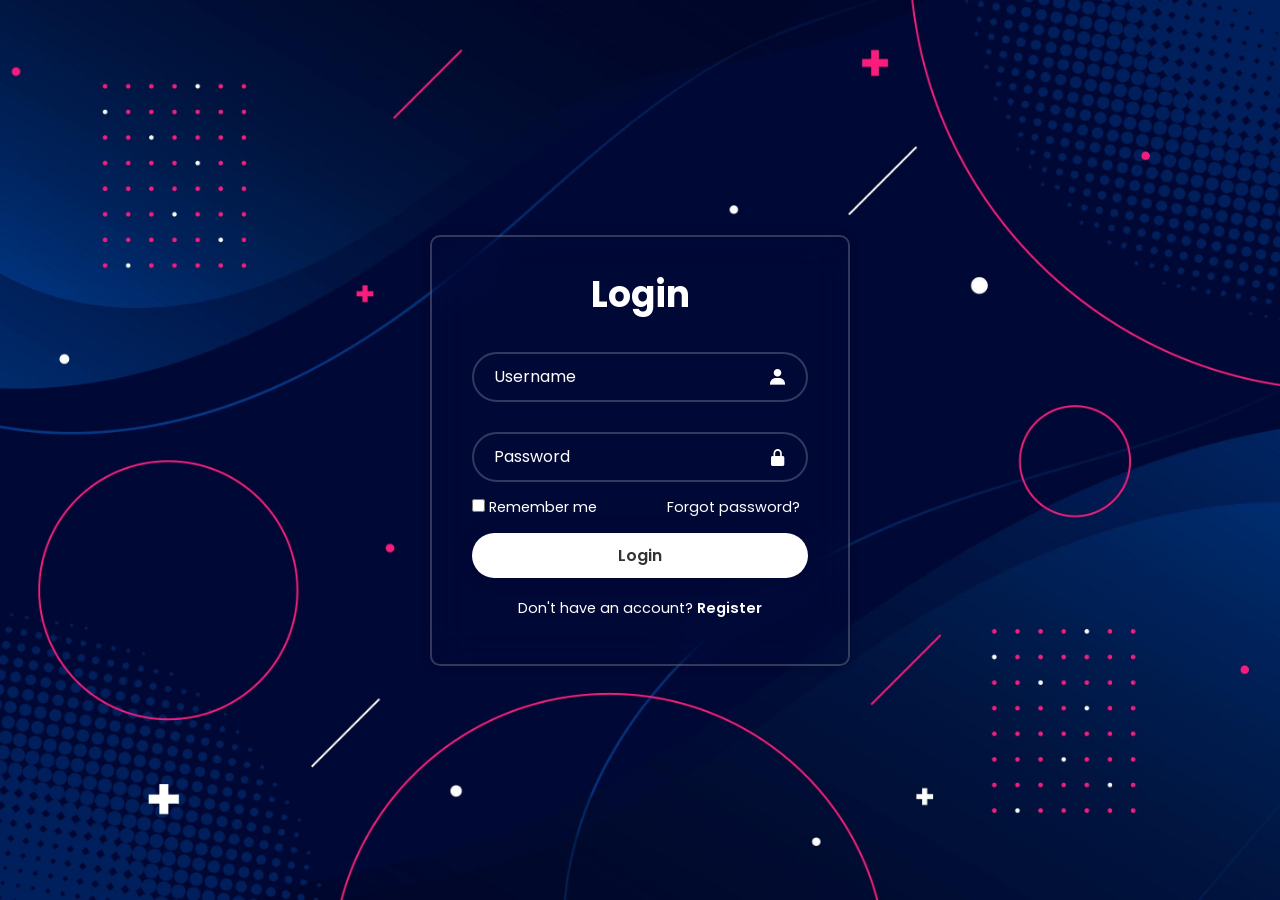
<file: index.html>
<!DOCTYPE html>
<html lang="en">
  <head>
    <meta charset="UTF-8" />
    <meta name="viewport" content="width=device-width, initial-scale=1.0" />
    <link rel="stylesheet" href="loginstyle.css" />
    <link
      href="https://unpkg.com/boxicons@2.1.4/css/boxicons.min.css"
      rel="stylesheet"
    />
    <title>Login Page</title>
  </head>
  <body>
    <div class="wrapper">
      <form action="">
        <h1>Login</h1>
        <div class="input-box">
          <input type="text" placeholder="Username" required />
          <i class="bx bxs-user"></i>
        </div>
        <div class="input-box">
          <input type="password" placeholder="Password" required />
          <i class="bx bxs-lock-alt"></i>
        </div>
        <div class="remember-forgot">
          <label><input type="checkbox" /> Remember me</label>
          <a href="#">Forgot password?</a>
        </div>
        <button type="submit" class="btn">Login</button>
        <div class="register-link">
          <p>Don't have an account? <a href="#">Register</a></p>
        </div>
      </form>
    </div>
  </body>
</html>
</file>
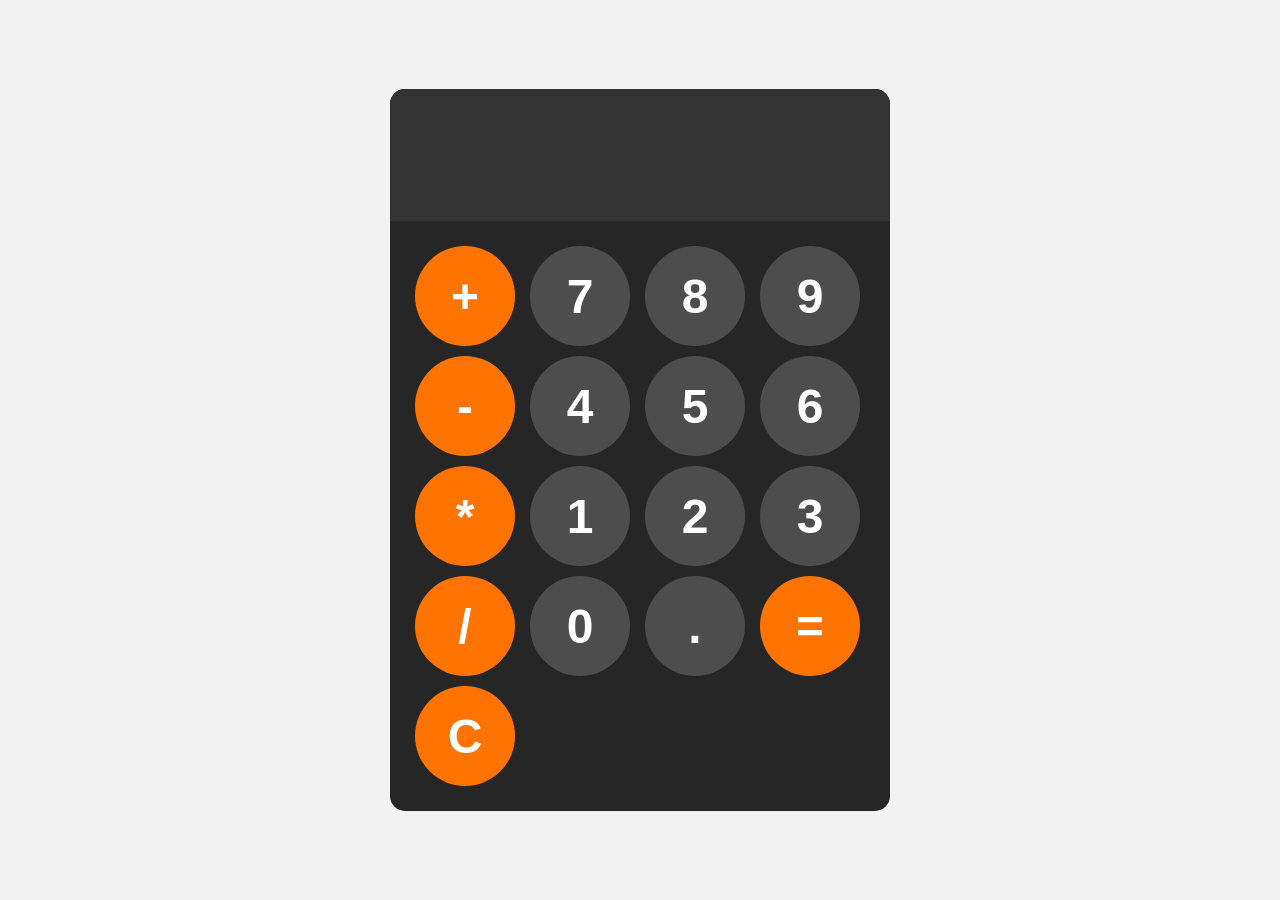
<file: Calculator/index.html>
<!DOCTYPE html>
<html lang="en">
  <head>
    <meta charset="UTF-8" />
    <meta name="viewport" content="width=device-width, initial-scale=1.0" />
    <title>Document</title>
    <link rel="stylesheet" href="style.css" />
  </head>
  <body>
    <div id="calculator">
      <input id="display" readonly />
      <div id="keys">
        <button onclick="appendToDisplay('+')" class="operator-btn">+</button>
        <button onclick="appendToDisplay('7')">7</button>
        <button onclick="appendToDisplay('8')">8</button>
        <button onclick="appendToDisplay('9')">9</button>
        <button onclick="appendToDisplay('-')" class="operator-btn">-</button>
        <button onclick="appendToDisplay('4')">4</button>
        <button onclick="appendToDisplay('5')">5</button>
        <button onclick="appendToDisplay('6')">6</button>
        <button onclick="appendToDisplay('*')" class="operator-btn">*</button>
        <button onclick="appendToDisplay('1')">1</button>
        <button onclick="appendToDisplay('2')">2</button>
        <button onclick="appendToDisplay('3')">3</button>
        <button onclick="appendToDisplay('/')" class="operator-btn">/</button>
        <button onclick="appendToDisplay('0')">0</button>
        <button onclick="appendToDisplay('.')">.</button>
        <button onclick="calculate('=')" class="operator-btn">=</button>
        <button onclick="clearDisplay('C')" class="operator-btn">C</button>
      </div>
    </div>
    <script src="index.js"></script>
  </body>
</html>
</file>
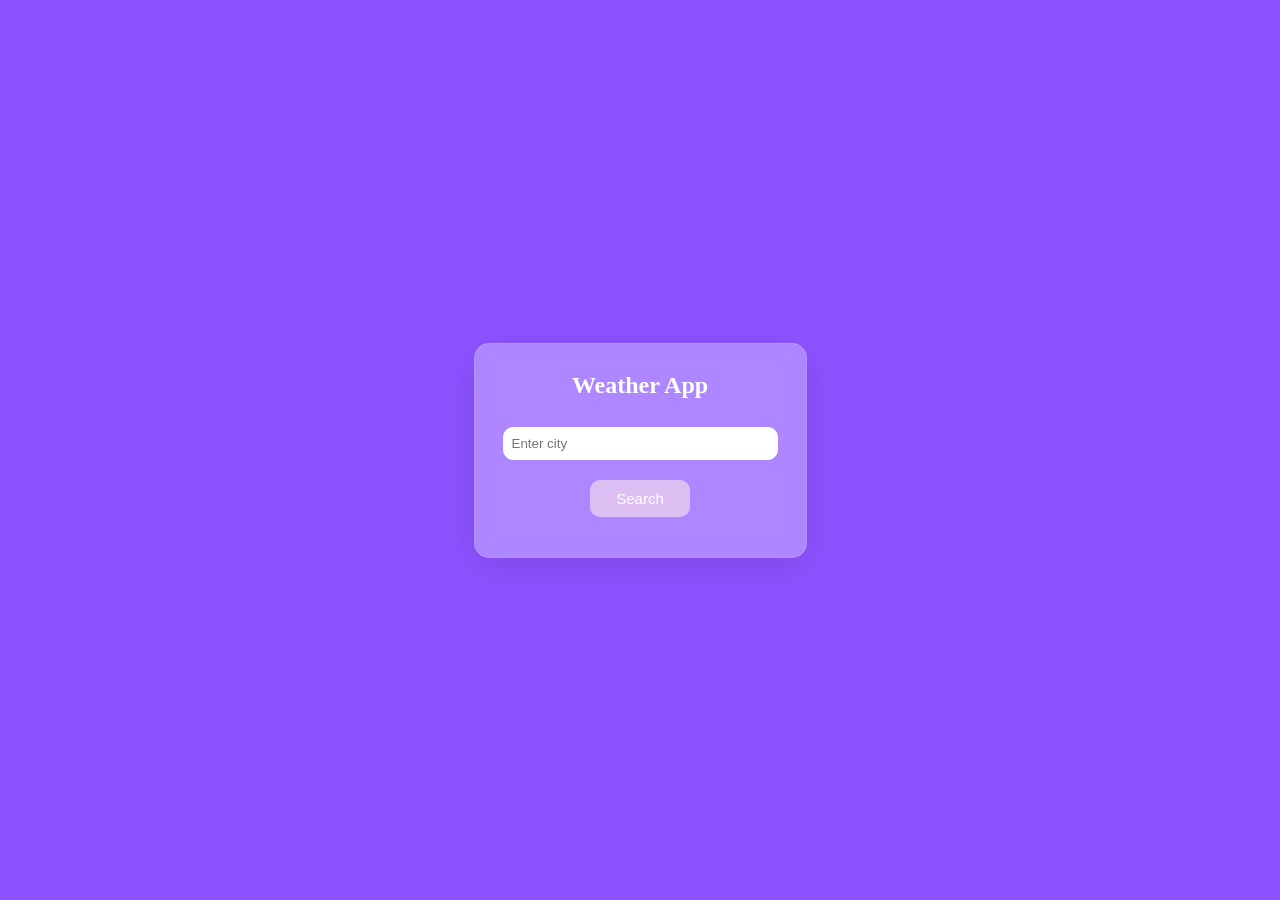
<file: Weather-App/index.html>
<!DOCTYPE html>
<html lang="en">
  <head>
    <meta charset="UTF-8" />
    <meta name="viewport" content="width=device-width, initial-scale=1.0" />
    <title>Weather-App</title>
    <link rel="stylesheet" href="style.css" />
  </head>
  <body>
    <div id="Weather-App">
      <h2>Weather App</h2>
      <input type="text" id="city" placeholder="Enter city" />
      <button onclick="getWeather()">Search</button>

      <img id="weather-icon" alt="Weather Icon" />
      <div id="temp-div"></div>
      <div id="weather-info"></div>
      <div id="hourly-forecast"></div>
    </div>
    <script src="script.js"></script>
  </body>
</html>
</file>
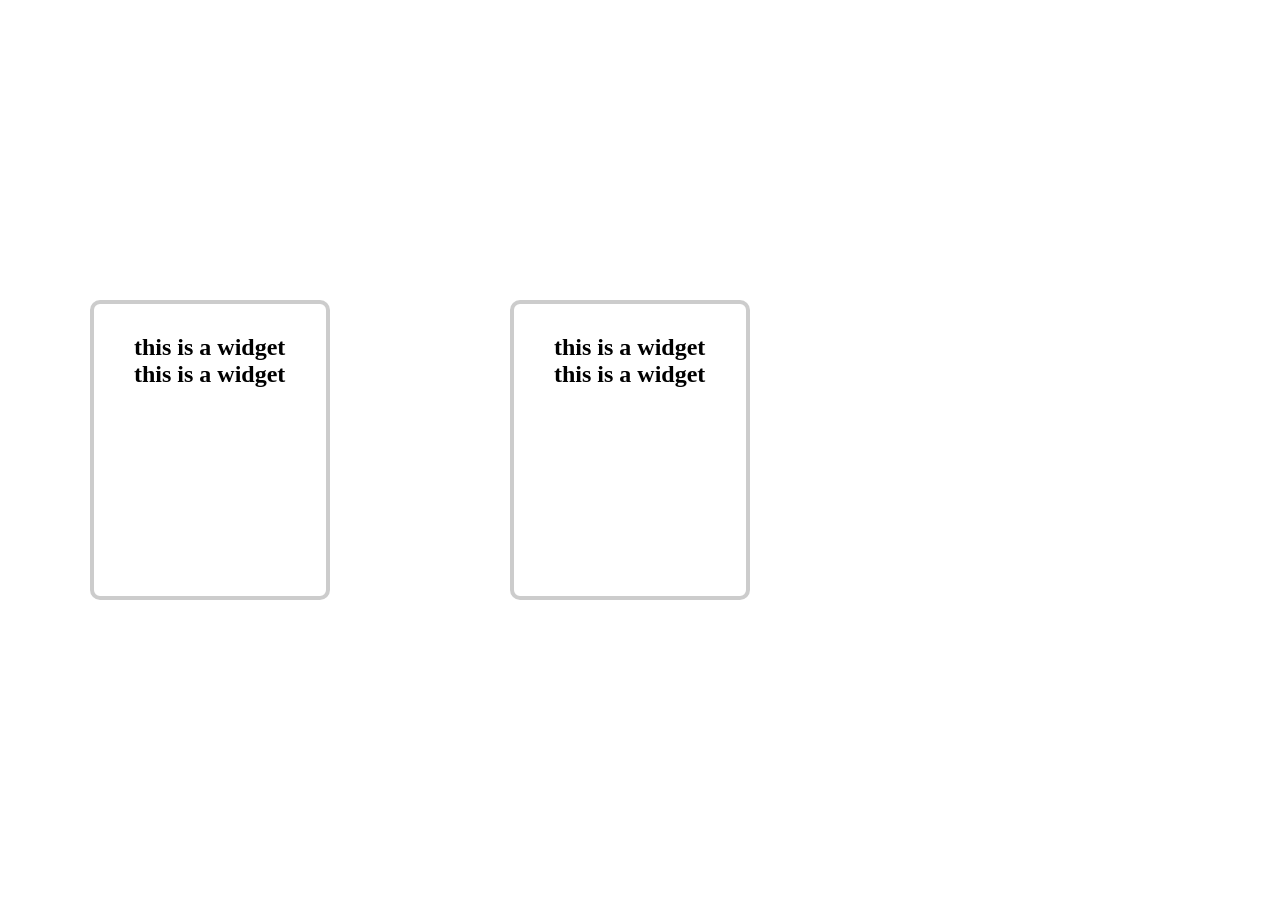
<file: Widget-test/index.html>
<!DOCTYPE html>
<html lang="en">
  <head>
    <meta charset="UTF-8" />
    <meta name="viewport" content="width=device-width, initial-scale=1.0" />
    <link rel="stylesheet" href="style.css" />
    <title>widget</title>
  </head>
  <body>
    <div class="widget">
      <form action="">
        <p>this is a widget</p>
        <p>this is a widget</p>
      </form>
    </div>
    <div class="widget">
      <form action="">
        <p>this is a widget</p>
        <p>this is a widget</p>
      </form>
    </div>
  </body>
</html>
</file>
<file: loginstyle.css>
@import url('https://fonts.googleapis.com/css2?family=Poppins:wght@500&display=swap');

* {
    margin: 0;
    padding: 0;
    box-sizing: border-box;
    font-family: 'Poppins', sans-serif;


}

body {
display: flex;
justify-content: center;
align-items: center;
min-height: 100vh;
background: url('img.jpg') no-repeat;
background-size: cover;
background-position: center;

}

.wrapper{
    width: 420px;
    background: transparent;
    color: #fff;
    border: 2px solid rgba(255, 255, 255, .2);
    backdrop-filter: blur(20px);
    box-shadow: 0 0 10px rgba(0, 0, 0, .2);
    border-radius: 10px;
    padding: 30px 40px;

}

.wrapper h1 {
    font-size: 36px;
    text-align: center;

}

.wrapper .input-box {
    position: relative;
    width: 100%;
    height: 50px;
    margin: 30px 0;

}

.input-box input{
    width: 100%;
    height: 100%;
    background: transparent;
    border: none;
    outline: none;
    border: 2px solid rgba(255, 255, 255, .2);
    border-radius: 40px;
    font-size: 16px;
    color: #fff;
    padding: 20px 45px 20px 20px;
}

.input-box input::placeholder{
    color: #fff;
}

.input-box i {
    position: absolute;
    right: 20px;
    top: 50%;
    transform: translateY(-50%);
    font-size: 20px;

}

.wrapper .remember-forgot{
display: flex;
justify-content: space-between;
font-size: 14.5px;
margin: -15px 0 15px ;

}

.wrapper .remember-forgot{
    accent-color: #fff;
    margin-right: 8px;
}
.remember-forgot a{
    color: #fff;
    text-decoration: none;

}

.remember-forgot a:hover{
    text-decoration: underline;
}

.wrapper .btn {
    width: 100%;
    height: 45px;
    background: #fff;
    border: none;
    outline: none;
    border-radius: 40px;
    box-shadow: 0 0 20px rgba(0, 0, 0, .1);
    cursor: pointer;
    font-size: 16px;
    color: #333;
    font-weight: 600;


}

.wrapper .register-link{
    font-size: 14.5px;
    text-align: center;
    margin: 20px 0 15px;
}

.register-link p a {
color: #fff;
text-decoration: none;
font-weight: 600;

}

.register-link p a:hover{
    text-decoration: underline;
}
</file>
<file: Calculator/style.css>
body{
    margin: 0;
    display: flex;
    justify-content: center;
    align-items: center;
    height: 100vh;
    background-color: hsl(0, 0%, 95%);

}

#calculator{
font-family: 'Poppins';
background-color: hsl(0, 0%, 15%);
border-radius: 15px;
max-width: 500px;
overflow: hidden;

}
#display{
    width: 100%;
    padding: 20px;
    font-size: 5rem;
    text-align: left;
    border: none;
    background-color: hsl(0, 0%, 20%);
    color: white;

}

#keys{

    display: grid;
    grid-template-columns: repeat(4,1fr);
    gap: 10px;
    padding: 25px;
}

button{
width: 100px;
height: 100px;
border-radius: 50px;
border: none;
background-color: hsl(0, 0%, 30%);
color: white;
font-size: 3rem;
font-weight: bold;
cursor: pointer;

}

button:hover{
background-color: hsl(0, 0%, 40%);

}

button:active{
background-color: hsl(0, 0%, 50%);

}

.operator-btn{
background-color: hsl(27, 100%, 50%);

}

.operator-btn:hover{
    background-color: hsl(27, 100%, 60%);


}

.operator-btn:active{
    background-color: hsl(27, 100%, 70%);


}
</file>
<file: Weather-App/style.css>
body{
background: #8C52FF;
font: 'Poppins';
display: flex;
align-items: center;
justify-content: center;
height: 100vh;
margin: 0;
}

#Weather-App{
    background: rgba(255, 255, 255, 0.3);
    max-width: 400px;
    padding: 20px;
    border-radius: 15px;
    box-shadow: 0 8px 32px rgba(0, 0, 0, 0.1);
    backdrop-filter: blur(10px);
    border: 1px solid rgba(255, 255, 255, 0.1);
    text-align: center;



}

h2, label, p { 
color: #fff;
margin: 8px 0;

}

input{
    width: calc(100% - 16px);
    padding: 8px;
    box-sizing: border-box;
    border-radius: 10px;
    border: 1px solid white;
    margin-top: 20px;
}

button{
background: #debff4;
color: white;
padding: 10px;
border: none;
border-radius: 10px;
cursor: pointer;
margin-top: 20px;
width: 100px;
font-size: 15px;

}

button:hover { 
    background: #8b48d7;
}

#temp-div { 
    font-size: 60px;
    margin-top: -30px;
}

#weather-info { 
    font-size: 20px;
}

#weather-icon{
    width: 200px;
    height: 200px;
    margin: 0 auto 10px;
    margin-bottom: 0;
    display: none;
}

#hourly-forecast{

    margin-top: 50px;
    overflow-x: auto;
    white-space: nowrap;
    display: flex;
    justify-content: space-between;
}

.hourly-item{
    flex: 0 0 auto;
    width: 80px;
    display: flex;
    flex-direction: column;
    align-items: center;
    margin-right: 10px;
    color: white;
}

.hourly-item img{
    width: 30px;
    height: 30px;
    margin-bottom: 5px;

}

#hourly-heading { 
    color: #fff;
    margin-top: 10px;

}
</file>
<file: Widget-test/style.css>
*{ 
    font-family: 'Poppins';
    margin: 0;
    padding: 0;
    box-sizing: border-box;
}

body {

    min-height: 100vh;
    display: flex;
    align-items: center;
    
    justify-content: left;

}

.widget{ 
  margin: 10vh;
  border: 4px solid rgb(0, 0, 0,.2);
  font-size: 24px;
  padding: 30px 40px;
  height: 300px;
  width: 240px;
  border-radius: 10px;
  background: transparent;
  font-weight: 600;
  
}
</file>
